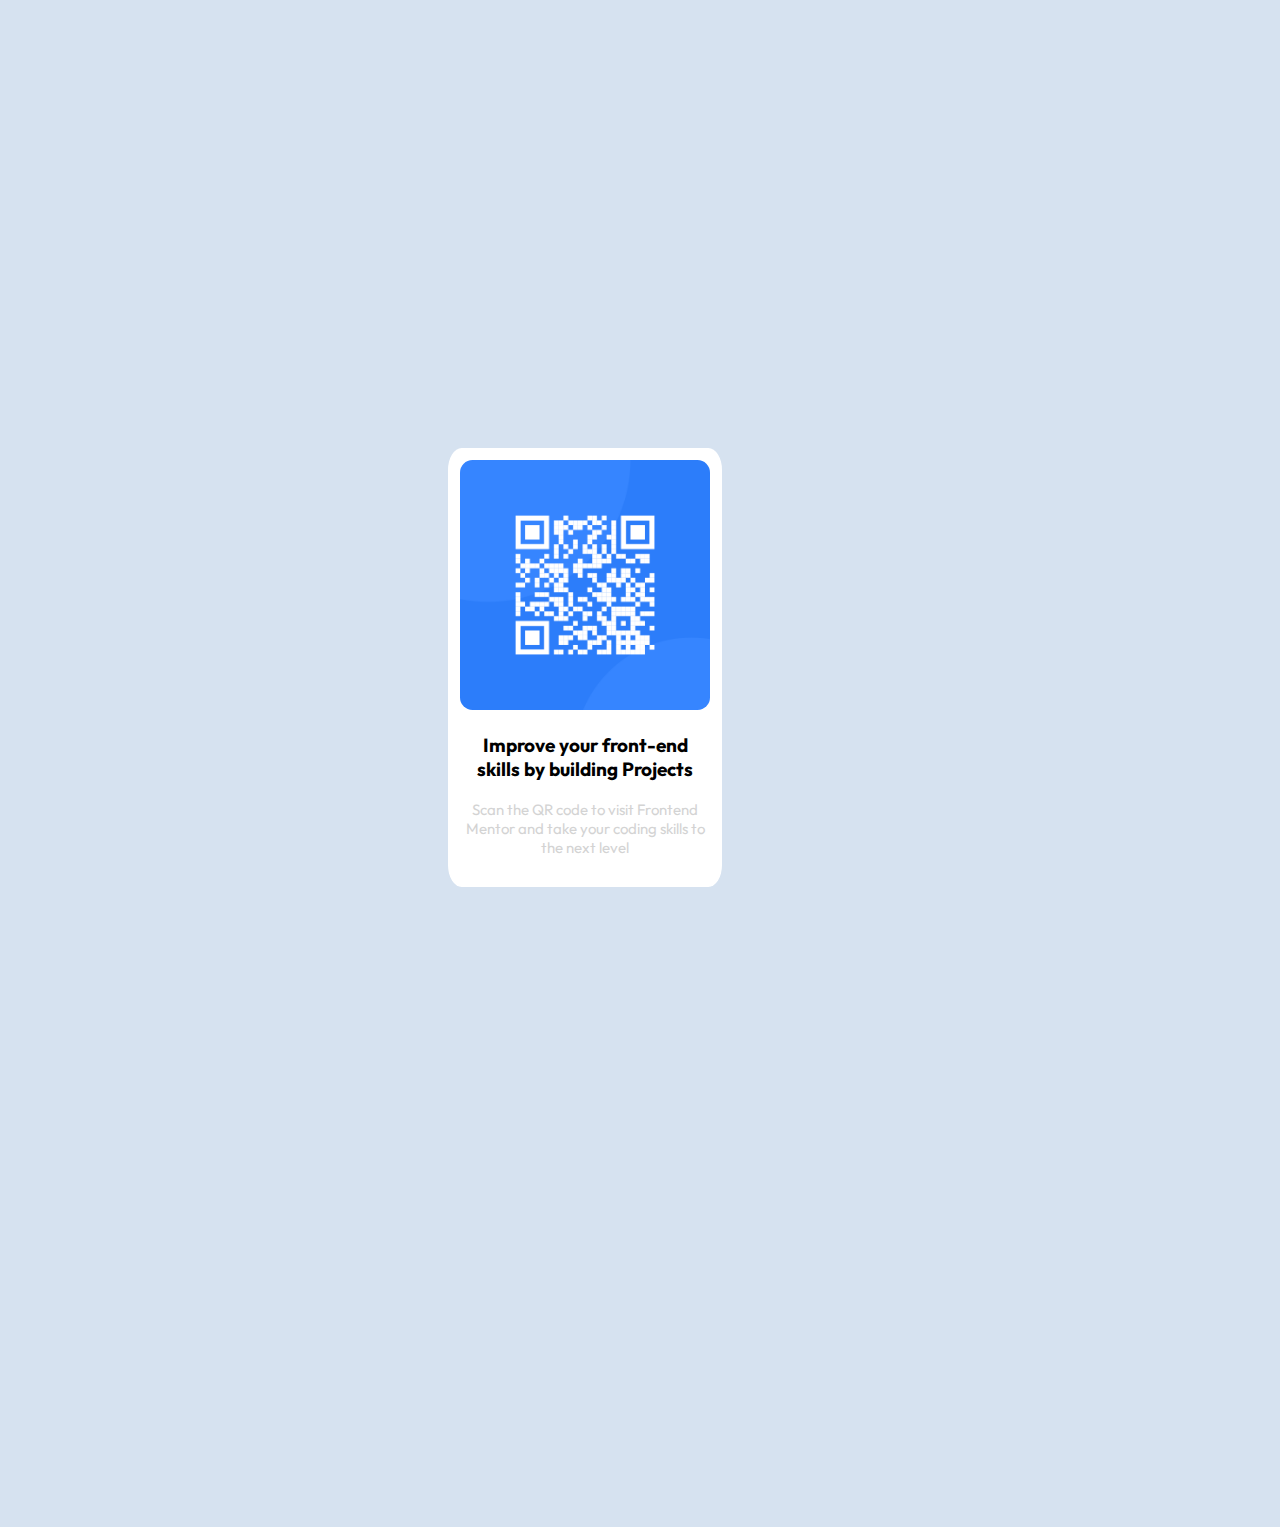
<file: index.html>
<!DOCTYPE html>
<html lang="en">
    
<head>
    <meta charset="UTF-8">
    <meta name="viewport" content="width=device-width, initial-scale=1.0">
    <title>QR Code Challenge Project </title>
    <link rel="stylesheet" href="css/qrCodestyle.css">
    <link rel="shortcut icon" href="images/favicon-32x32.png" type="image/x-icon">
    
    <!-- Import the font family "Outfit" into the project -->
    <link rel="preconnect" href="https://fonts.googleapis.com">
    <link rel="preconnect" href="https://fonts.gstatic.com" crossorigin>
    <link href="https://fonts.googleapis.com/css2?family=Outfit:wght@400;700&display=swap" rel="stylesheet">
</head>
    
<body>

    
        <div class="layer1">
            <div class=>
                <img src="images/FrontEnd-QR-code.png" alt="Frontend website QR code ">
            </div>
            <p class="p1">Improve your front-end skills by building Projects</p>
            <p>Scan the QR code to visit Frontend Mentor and take your coding skills to the next level</p>
        </div>
        

</body>

</html>
</file>
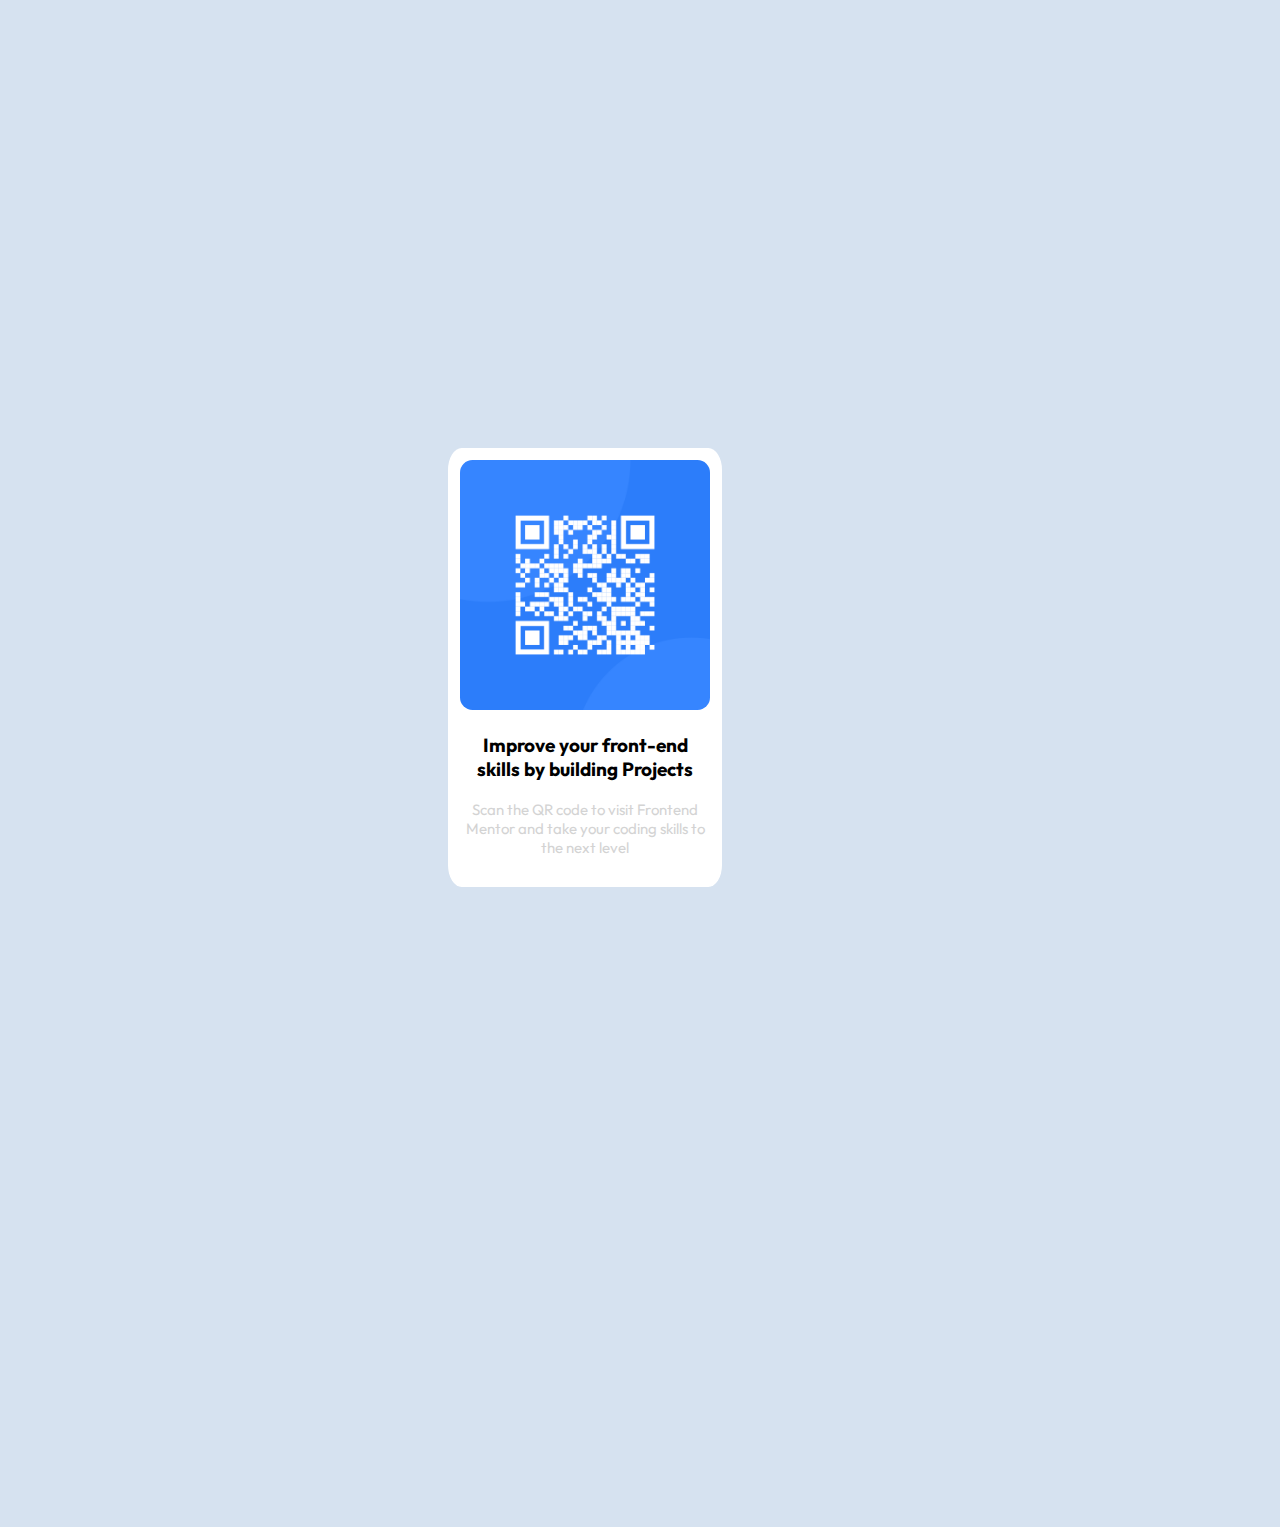
<file: qrCode.html>
<!DOCTYPE html>
<html lang="en">

<head>
    <meta charset="UTF-8">
    <meta name="viewport" content="width=device-width, initial-scale=1.0">
    <title>QR Code Challenge Project </title>
    <link rel="stylesheet" href="css/qrCodestyle.css">
    <link rel="shortcut icon" href="C:\Users\User\Desktop\challenge1-qrcode\images\favicon-32x32.png" type="image/x-icon">
    
    <!-- Import the font family "Outfit" into the project -->
    <link rel="preconnect" href="https://fonts.googleapis.com">
    <link rel="preconnect" href="https://fonts.gstatic.com" crossorigin>
    <link href="https://fonts.googleapis.com/css2?family=Outfit:wght@400;700&display=swap" rel="stylesheet">
    

</head>
<body>

    
        <div class="layer1">
            <div class=>
                <img src="/images/FrontEnd-QR-code.png" alt="Frontend website QR code ">
            </div>
            <p class="p1">Improve your front-end skills by building Projects</p>
            <p>Scan the QR code to visit Frontend Mentor and take your coding skills to the next level</p>
        </div>
        

</body>

</html>
</file>
<file: css/qrCodestyle.css>
body {
    background-color: hsl(212, 45%, 89%);
    margin: 25%;
    padding: 25%;
    
   
}

img{
    border-radius: 5%;
    width: 100%;
    height: 60%;
    
}

.layer1 {
    background: hsl(0, 0%, 100%);
    border-radius: 5%;
    height: 415px;
    padding: 12px;
    width: 250px;
} 

.p1 {
    color: black;
    text-align:center;
    font-family: 'Outfit', sans-serif;
    font-weight: 700;
    font-size: 19px;
}

p {
    color: lightgray;
    text-align: center;
    font-family: 'Outfit', sans-serif;
    font-weight: 400;
    font-size: 15px;
}

@media (min-width:375px){
    /* Mobile view */
    body{
        align-content: center;
        display: block;
        padding-left: 10%;
        padding-right: 10%;
        padding-top: 10%;
        padding-bottom: 25%;
    }
}
@media (max-width: 1440px){
    /* Desktop view */
    body{
        margin-left: 25%;
        margin-right: 25%;
    }
}
</file>
